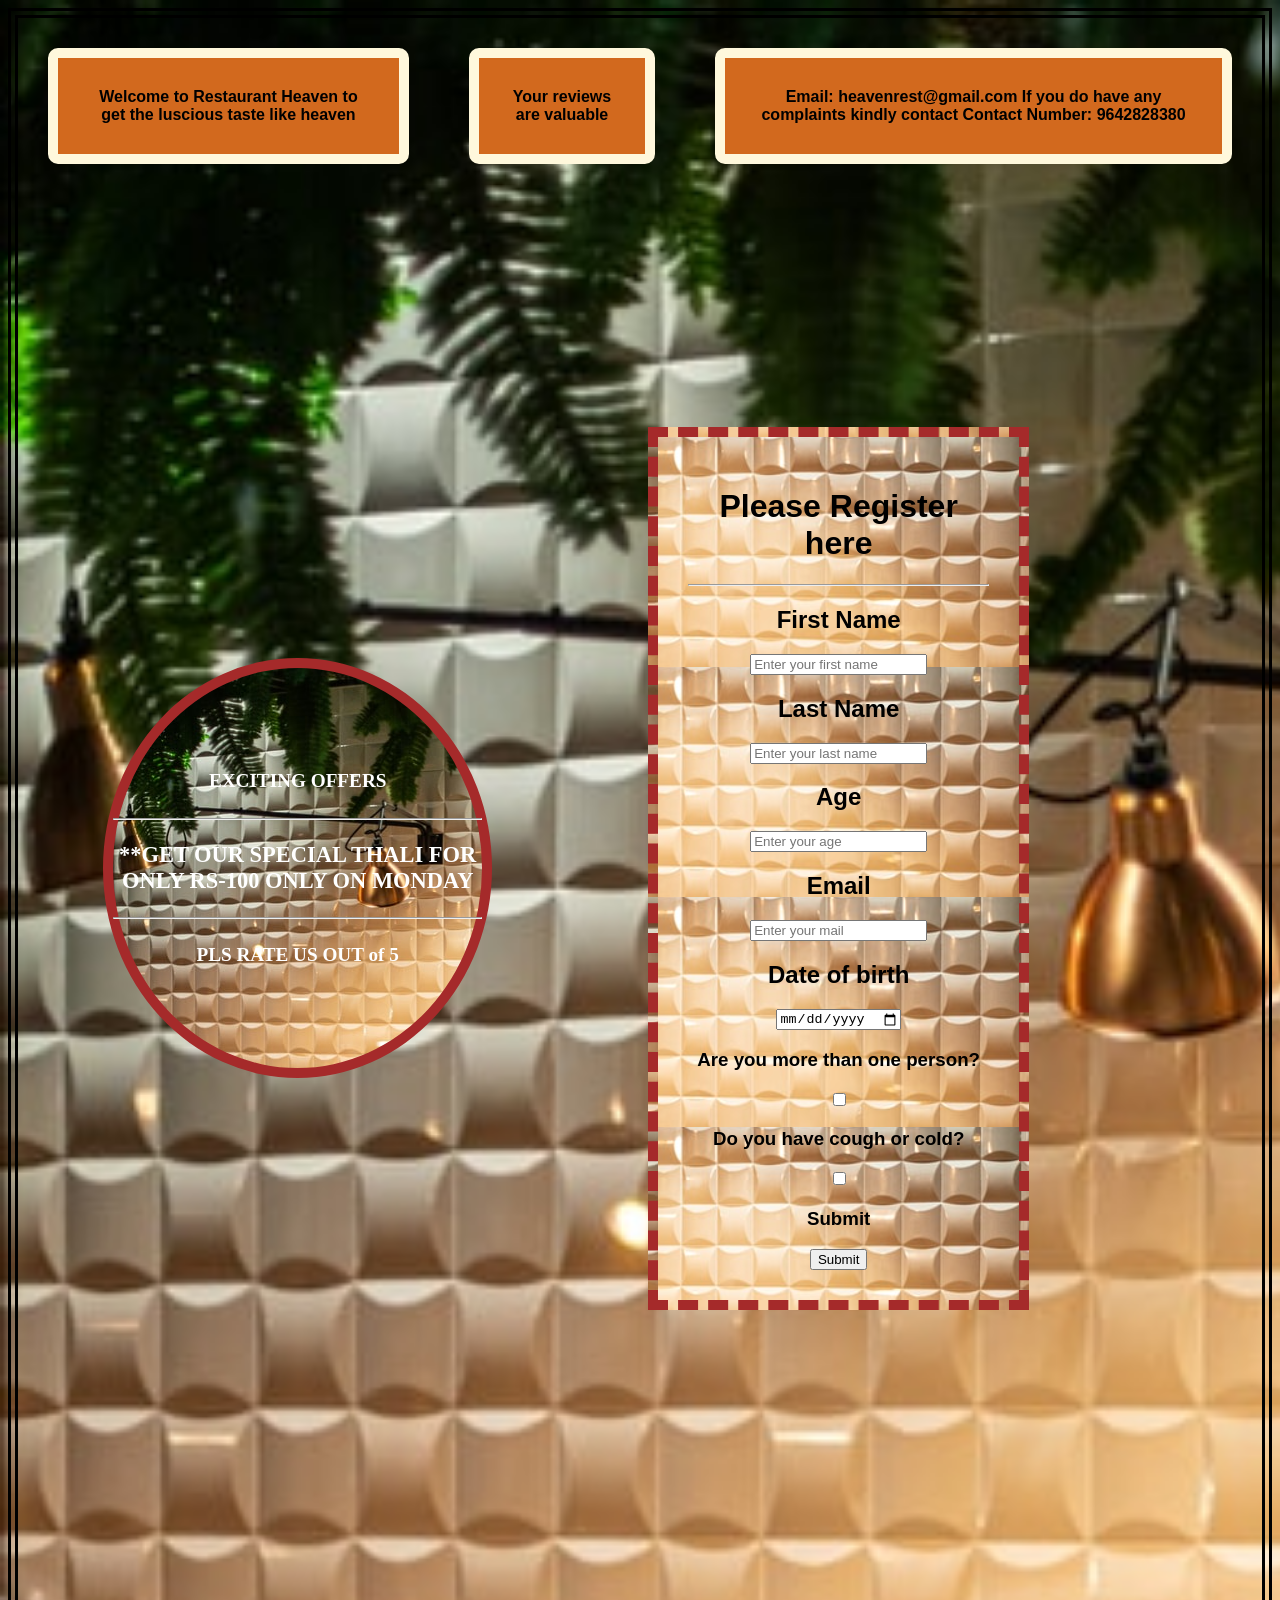
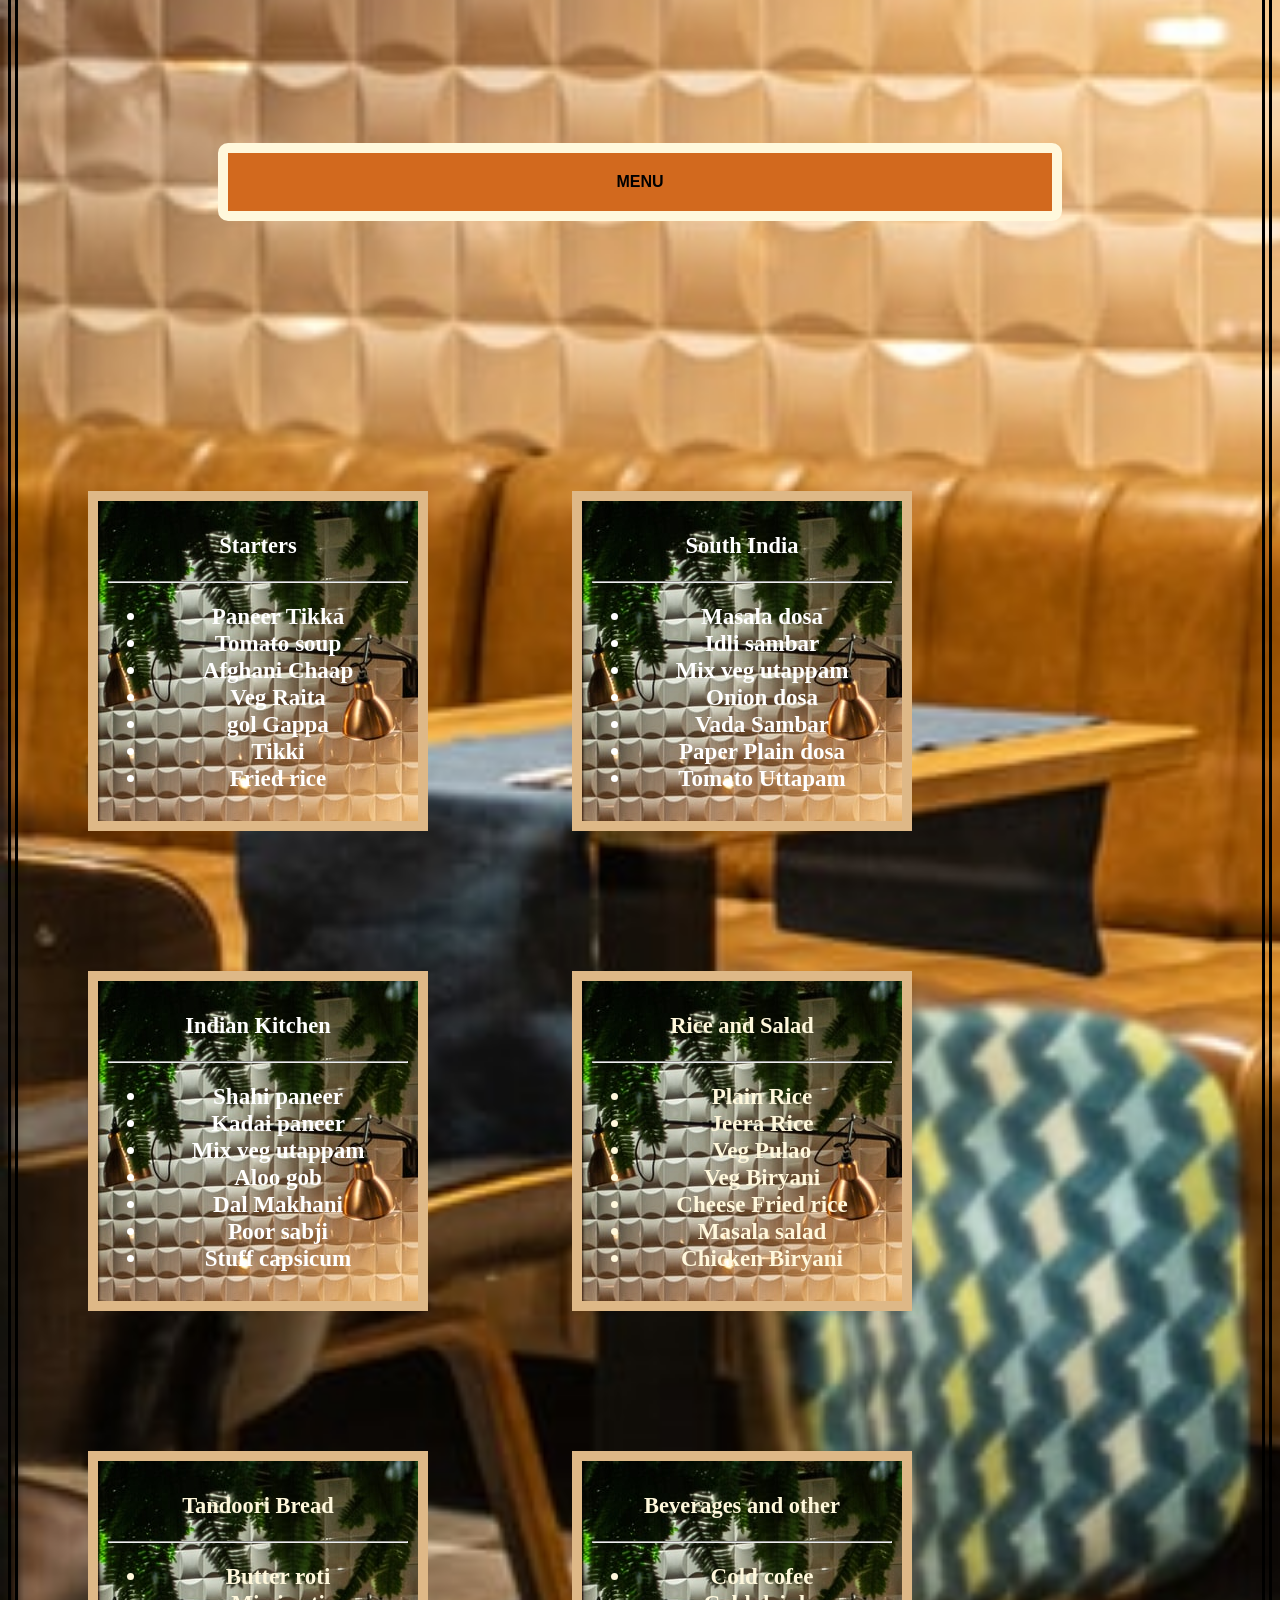
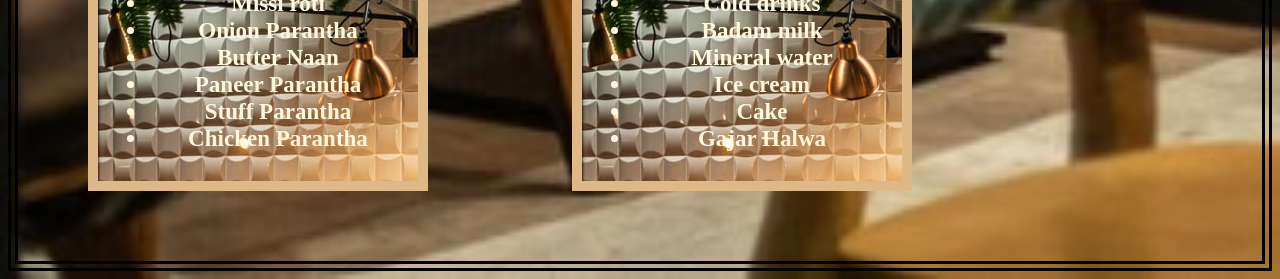
<file: index.html>
<!DOCTYPE html>
<html lang="en">
<head>
    <meta charset="UTF-8">
    <meta http-equiv="X-UA-Compatible" content="IE=edge">
    <meta name="viewport" content="width=device-width, initial-scale=1.0">
    <title>Document</title>
    <link rel="stylesheet" href="newww.css">
</head>
<body>

    <div class='parent'>
    <div class="block circle1"> <b>Welcome to Restaurant Heaven to get the luscious taste like heaven </b>  </div>

   
    <div class="block circle2"> Your reviews are valuable</div> 

    <div class="block circle3"> Email: heavenrest@gmail.com  If you do have any complaints kindly contact Contact Number: 9642828380 </div> 

</div>

<table>
 <tr>
        <td>
  <div class="coupon">
            <h4> <b> EXCITING OFFERS </b></h4>
            <hr>
            <h3>**GET OUR SPECIAL THALI FOR ONLY RS-100 ONLY ON MONDAY</h3>
            <hr>
            <h4>PLS RATE US OUT of 5</h4>
   </div>
  </td>
      <td>
        <div class="register">
        <h1>Please Register here</h1>
         <hr>
         <h2>First Name</h2>
         <input type="text" class="First" placeholder="Enter your first name">
         <br>
         <h2>Last Name</h2>
         <input type="text" class="Last" placeholder="Enter your last name">
         <br>
         <h2>Age</h2>
         <input type="number" class="age" placeholder="Enter your age">
         <br>
         <h2>Email</h2>
         <input type="email" class="mail" placeholder="Enter your mail">
         <br>
         <h2>Date of birth</h2>
         <input type="date" class="bday">
         <br>

         <h3>Are you more than one person?</h3>
         <input type="checkbox" name="one_or_two">
         <br>
         <h3>Do you have cough or cold?</h3>
         <input type="checkbox" name="yes_or_no">
         <br>
         <h3>Submit</h3>
         <input type="submit">
       </div>
   </td>
</tr>
</table>

    <div class='menu_head'>
         <b> MENU </b>
    </div>

<div class='menupart1 menu1'>
    <h3>Starters</h3>
      <hr>
      <ul>
          <li>Paneer Tikka</li>
          <li>Tomato soup</li>
          <li>Afghani Chaap</li>
          <li>Veg Raita</li>
          <li>gol Gappa</li>
          <li>Tikki</li>
          <li>Fried rice</li>
      </ul>
</div>

<div class='menupart1 menu2'>
    <h3>South India</h3>
      <hr>
      <ul>
          <li>Masala dosa</li>
          <li>Idli sambar</li>
          <li>Mix veg utappam</li>
          <li>Onion dosa</li>
          <li>Vada Sambar</li>
          <li>Paper Plain dosa</li>
          <li>Tomato Uttapam</li>
      </ul>
</div>

<div class='menupart1 menu3'>
    <h3>Indian Kitchen</h3>
      <hr>
      <ul>
          <li>Shahi paneer</li>
          <li>Kadai paneer</li>
          <li>Mix veg utappam</li>
          <li>Aloo gob</li>
          <li>Dal Makhani</li>
          <li>Poor sabji</li>
          <li>Stuff capsicum</li>
      </ul>
</div>

<div class='menupart2 menu4'>
    <h3>Rice and Salad</h3>
      <hr>
      <ul>
          <li>Plain Rice</li>
          <li>Jeera Rice</li>
          <li>Veg Pulao</li>
          <li>Veg Biryani</li>
          <li>Cheese Fried rice</li>
          <li>Masala salad</li>
          <li>Chicken Biryani</li>
      </ul>
</div>

<div class='menupart2 menu5'>
    <h3>Tandoori Bread</h3>
      <hr>
      <ul>
          <li>Butter roti</li>
          <li>Missi roti</li>
          <li>Onion Parantha</li>
          <li>Butter Naan</li>
          <li>Paneer Parantha</li>
          <li>Stuff Parantha</li>
          <li>Chicken Parantha</li>
      </ul>
</div>

<div class='menupart2 menu5'>
    <h3>Beverages and other</h3>
      <hr>
      <ul>
          <li>Cold cofee</li>
          <li>Cold drinks</li>
          <li>Badam milk</li>
          <li>Mineral water</li>
          <li>Ice cream</li>
          <li>Cake</li>
          <li>Gajar Halwa</li>
      </ul>
</div>


</body>
</html>
</file>
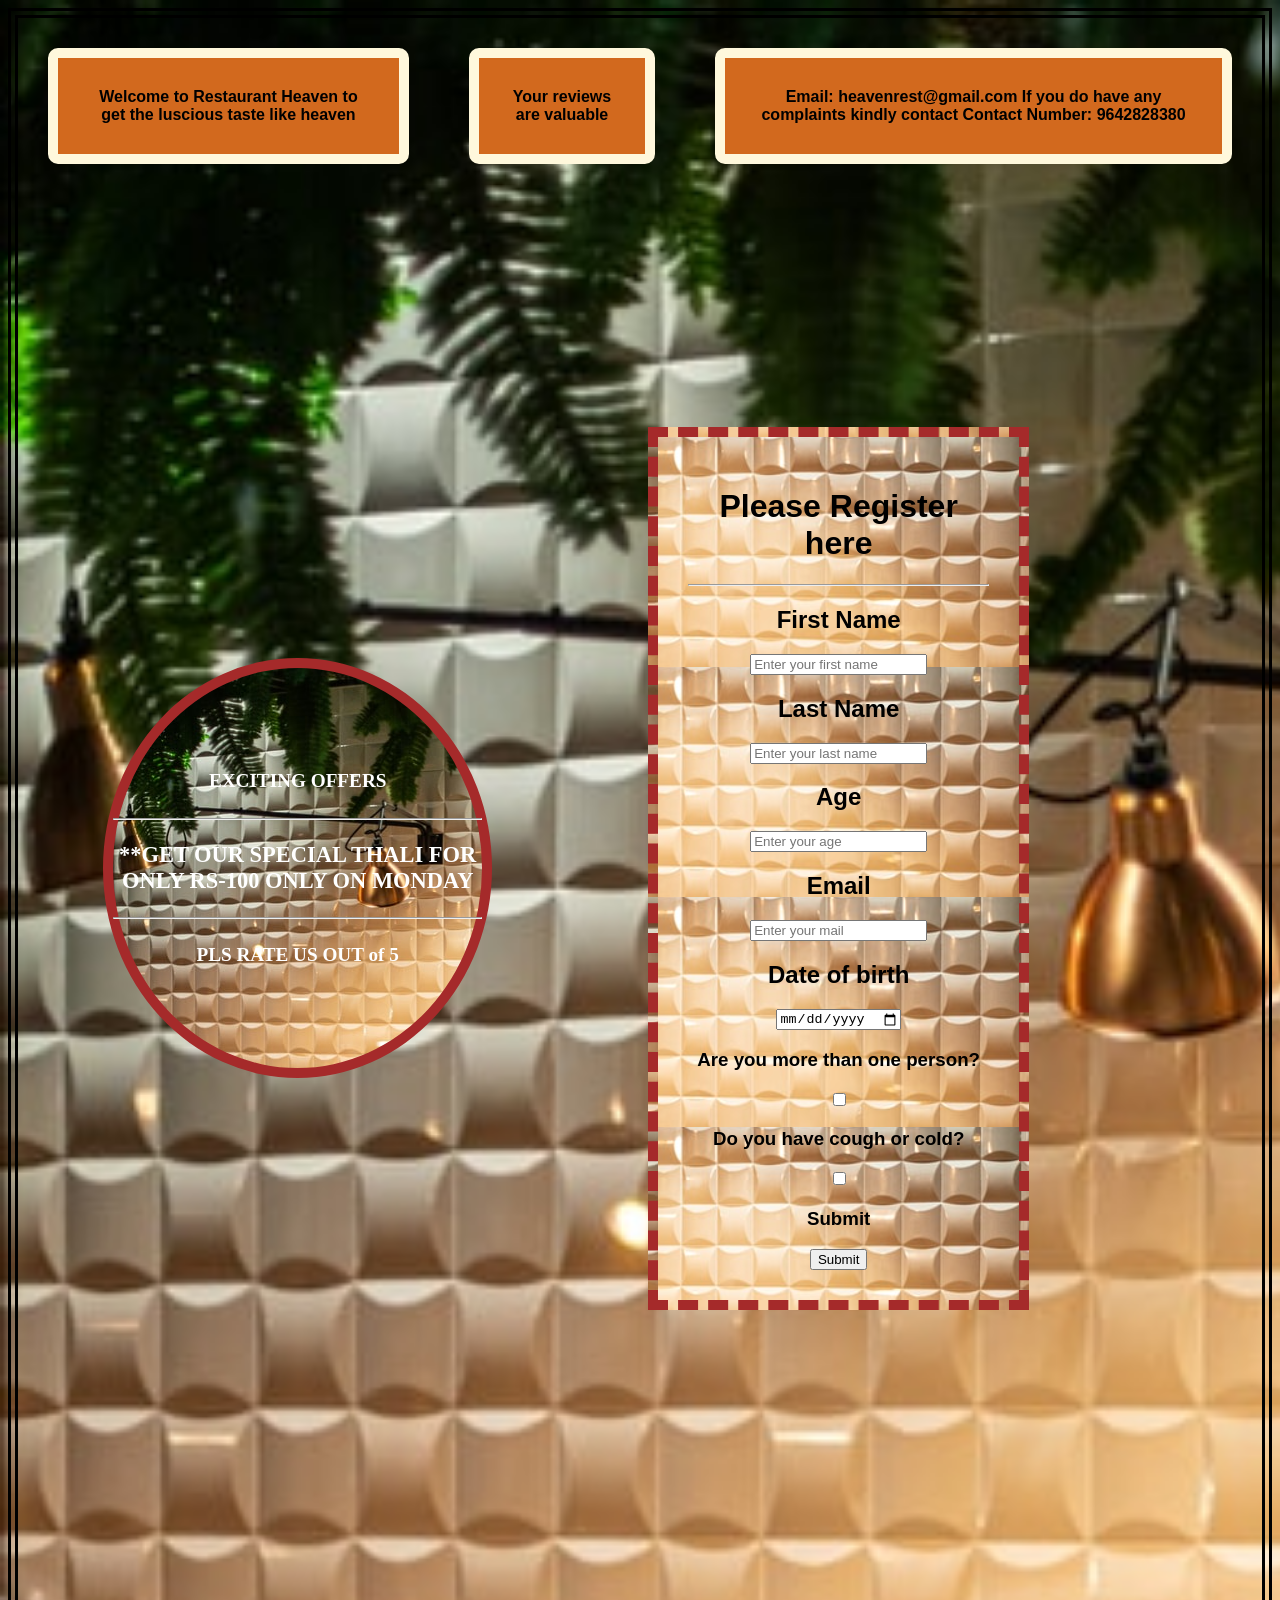
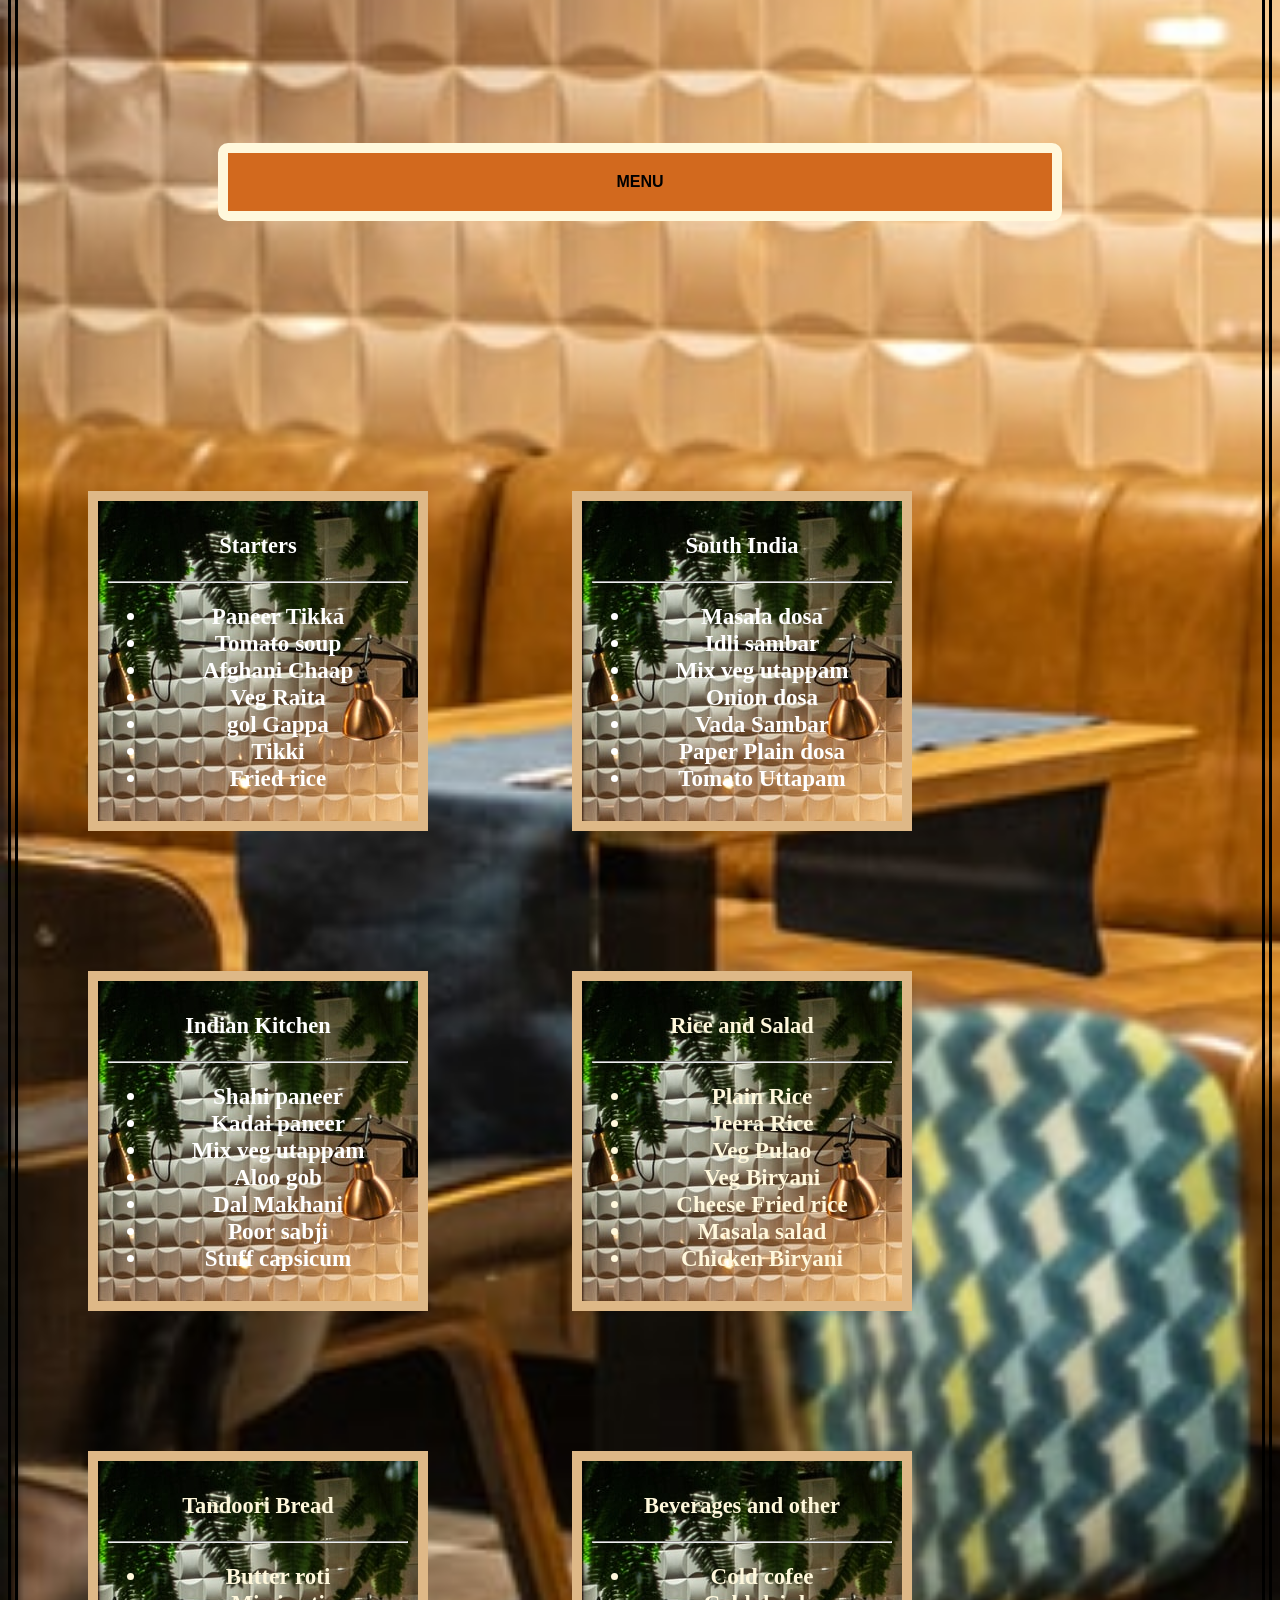
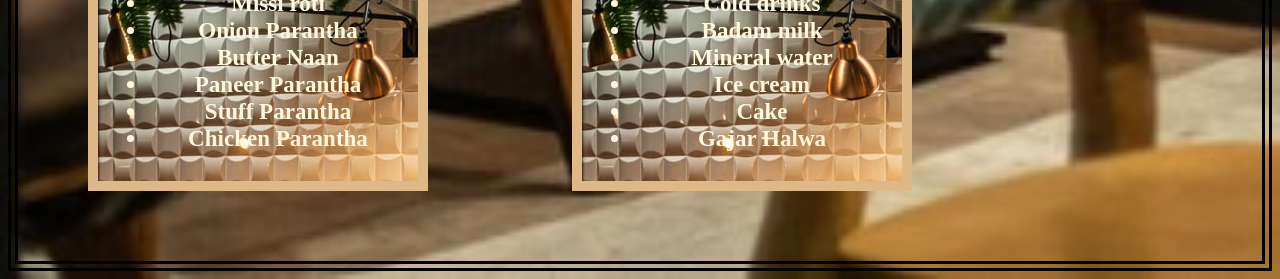
<file: newwww.html>
<!DOCTYPE html>
<html lang="en">
<head>
    <meta charset="UTF-8">
    <meta http-equiv="X-UA-Compatible" content="IE=edge">
    <meta name="viewport" content="width=device-width, initial-scale=1.0">
    <title>Document</title>
    <link rel="stylesheet" href="newww.css">
</head>
<body>

    <div class='parent'>
    <div class="block circle1"> <b>Welcome to Restaurant Heaven to get the luscious taste like heaven </b>  </div>

   
    <div class="block circle2"> Your reviews are valuable</div> 

    <div class="block circle3"> Email: heavenrest@gmail.com  If you do have any complaints kindly contact Contact Number: 9642828380 </div> 

</div>

<table>

    <tr>
        <td>
  <div class="coupon">
            <h4> <b> EXCITING OFFERS </b></h4>
            <hr>
            <h3>**GET OUR SPECIAL THALI FOR ONLY RS-100 ONLY ON MONDAY</h3>
            <hr>
            <h4>PLS RATE US OUT of 5</h4>
   </div>
  </td>
      <td>
        <div class="register">
        <h1>Please Register here</h1>
         <hr>
         <h2>First Name</h2>
         <input type="text" class="First" placeholder="Enter your first name">
         <br>
         <h2>Last Name</h2>
         <input type="text" class="Last" placeholder="Enter your last name">
         <br>
         <h2>Age</h2>
         <input type="number" class="age" placeholder="Enter your age">
         <br>
         <h2>Email</h2>
         <input type="email" class="mail" placeholder="Enter your mail">
         <br>
         <h2>Date of birth</h2>
         <input type="date" class="bday">
         <br>

         <h3>Are you more than one person?</h3>
         <input type="checkbox" name="one_or_two">
         <br>
         <h3>Do you have cough or cold?</h3>
         <input type="checkbox" name="yes_or_no">
         <br>
         <h3>Submit</h3>
         <input type="submit">

    </div>
</td>
</tr>
</table>

    <div class='menu_head'>
         <b> MENU </b>
    </div>

<div class='menupart1 menu1'>
    <h3>Starters</h3>
      <hr>
      <ul>
          <li>Paneer Tikka</li>
          <li>Tomato soup</li>
          <li>Afghani Chaap</li>
          <li>Veg Raita</li>
          <li>gol Gappa</li>
          <li>Tikki</li>
          <li>Fried rice</li>
      </ul>
</div>

<div class='menupart1 menu2'>
    <h3>South India</h3>
      <hr>
      <ul>
          <li>Masala dosa</li>
          <li>Idli sambar</li>
          <li>Mix veg utappam</li>
          <li>Onion dosa</li>
          <li>Vada Sambar</li>
          <li>Paper Plain dosa</li>
          <li>Tomato Uttapam</li>
      </ul>
</div>

<div class='menupart1 menu3'>
    <h3>Indian Kitchen</h3>
      <hr>
      <ul>
          <li>Shahi paneer</li>
          <li>Kadai paneer</li>
          <li>Mix veg utappam</li>
          <li>Aloo gob</li>
          <li>Dal Makhani</li>
          <li>Poor sabji</li>
          <li>Stuff capsicum</li>
      </ul>
</div>

<div class='menupart2 menu4'>
    <h3>Rice and Salad</h3>
      <hr>
      <ul>
          <li>Plain Rice</li>
          <li>Jeera Rice</li>
          <li>Veg Pulao</li>
          <li>Veg Biryani</li>
          <li>Cheese Fried rice</li>
          <li>Masala salad</li>
          <li>Chicken Biryani</li>
      </ul>
</div>

<div class='menupart2 menu5'>
    <h3>Tandoori Bread</h3>
      <hr>
      <ul>
          <li>Butter roti</li>
          <li>Missi roti</li>
          <li>Onion Parantha</li>
          <li>Butter Naan</li>
          <li>Paneer Parantha</li>
          <li>Stuff Parantha</li>
          <li>Chicken Parantha</li>
      </ul>
</div>

<div class='menupart2 menu5'>
    <h3>Beverages and other</h3>
      <hr>
      <ul>
          <li>Cold cofee</li>
          <li>Cold drinks</li>
          <li>Badam milk</li>
          <li>Mineral water</li>
          <li>Ice cream</li>
          <li>Cake</li>
          <li>Gajar Halwa</li>
      </ul>
</div>


</body>
</html>
</file>
<file: newww.css>
.block
{
border-radius: 10px;
margin: 30px;
border: 10px solid cornsilk;
background :chocolate;
width="50px" ;height="50px";
color:solid black;
font-weight: bold;
font-family: Arial, Helvetica, sans-serif;
display: inline-block;
text-align: center;
padding: 30px;
}

.parent
{
    justify-content: center;
    display: flex;
    flex-direction: row;

}

body
{
    background-repeat: no-repeat;
    background-image: url("rest.jpg");
    background-size: cover;
    border: 10px black;
    border-style: double ;
}



.coupon {
            height: 400px;
            width: 400px;
            display: table-cell;
            text-align: center;
            vertical-align: middle;
            border-radius: 50%;
            background: url(rest.jpg);
            border: 10px solid brown;
            color: white;
            font-size: larger;
        
}

table
{
    padding: 80px;
}
          
.menu_head
{
border-radius: 10px;
margin: 200px;
border: 10px solid cornsilk;
background :chocolate;
width:"50px" ;height:"50px";
color:solid black;
font-weight: bold;
font-family: Arial, Helvetica, sans-serif;
text-align: center;
padding: 20px;
}

.register
{
margin: 150px;    
border: 10px brown;
border-style: dashed;
width="100px" ;height="400px";
background-image: url(circlebg.PNG);
color: black;
font-weight: bold;
font-family: Arial, Helvetica, sans-serif;
text-align: center;
padding: 30px;
display: inline-block;
}

.menupart1
{
    margin: 70px;
    border: 10px solid burlywood;
    background: url(rest.jpg);
    height:300px;
    width: 300px;
    padding:10px;
    color: white;
    font-weight: bold;
    text-align: center;
    font-size: larger;
}

.menu1{
    display: inline-block;
}

.menu2{
    display: inline-block;
}

.menu3{
    display: inline-block;
}

.menupart2
{
    margin: 70px;
    border: 10px solid burlywood;
    background: url(rest.jpg);
    height:300px;
    width: 300px;
    padding:10px;
    color: cornsilk;
    text-align: center;
    font-size: larger;
}

.menu4{
    display: inline-block;
}

.menu5{
    display: inline-block;
}

.menu6{
    display: inline-block;
}

li
{
    color: solid white;
    font-weight: bolder;
    font-size: larger;
}
</file>
